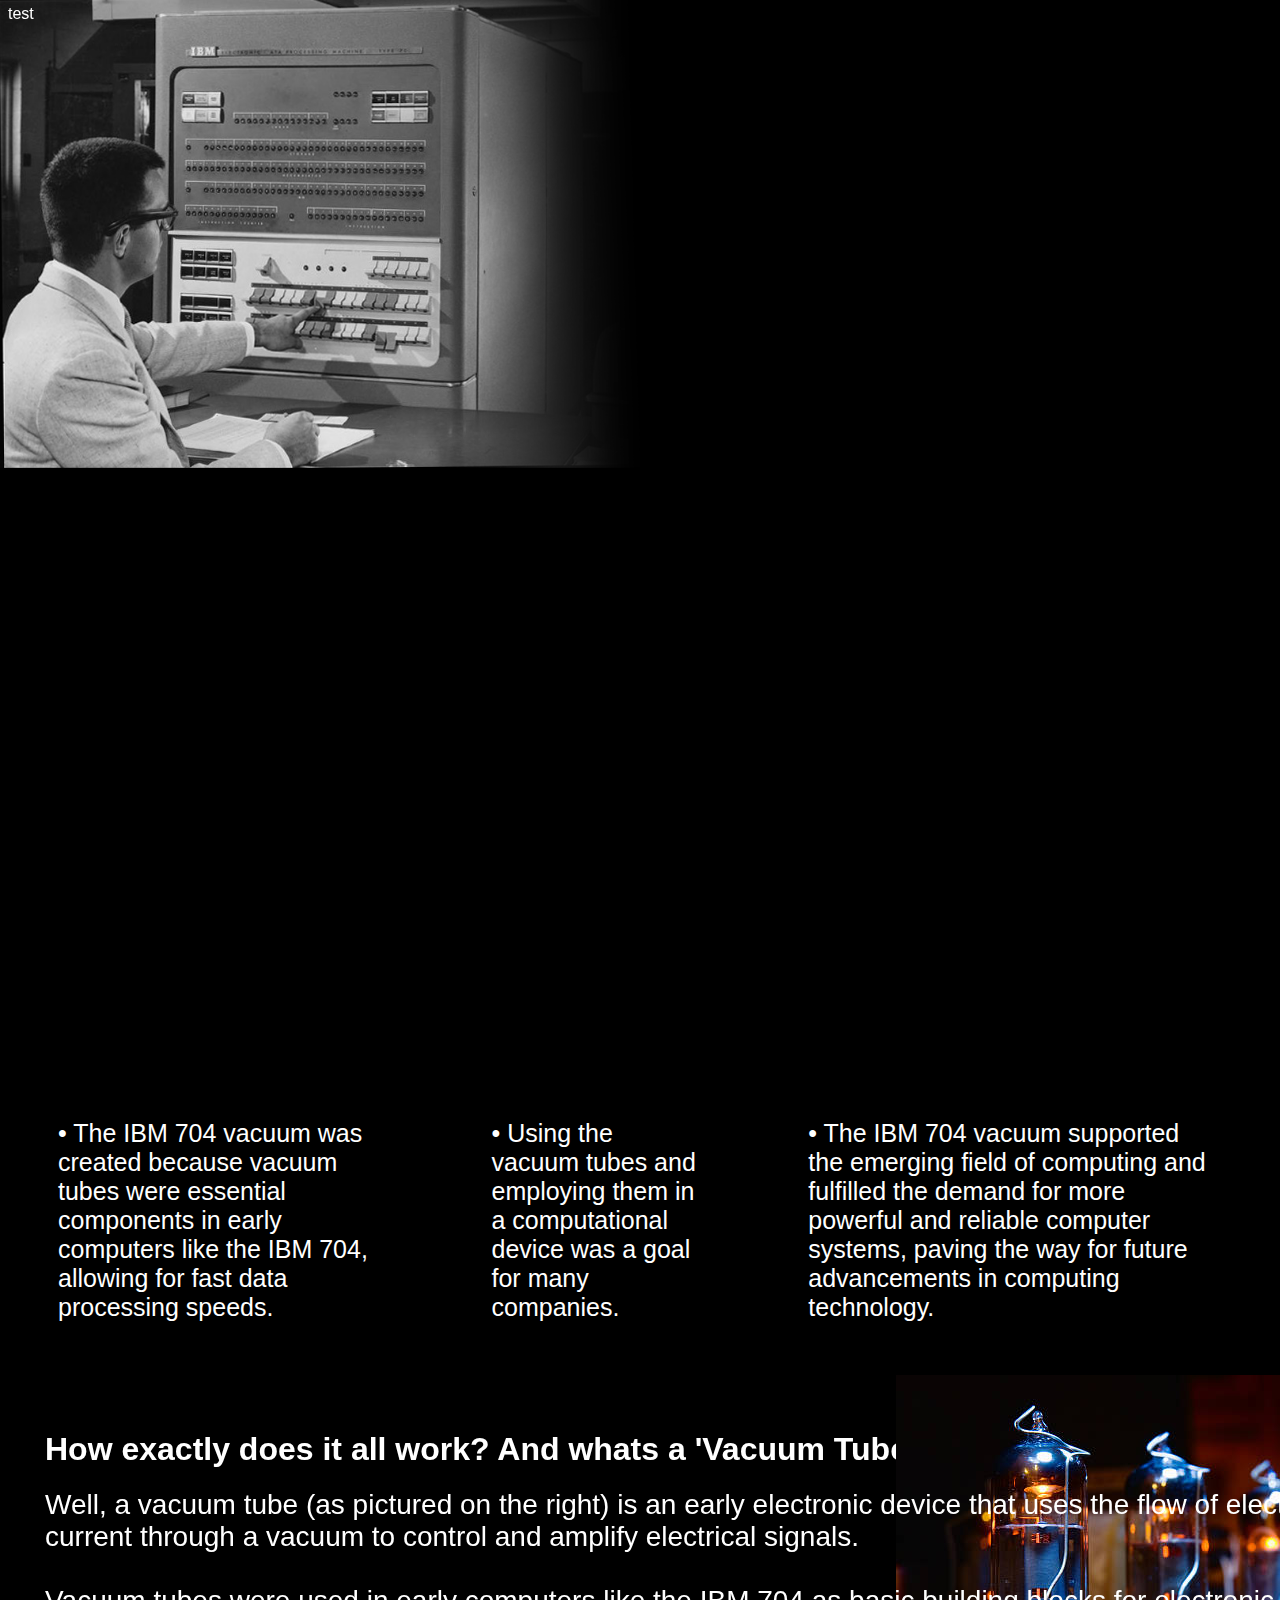
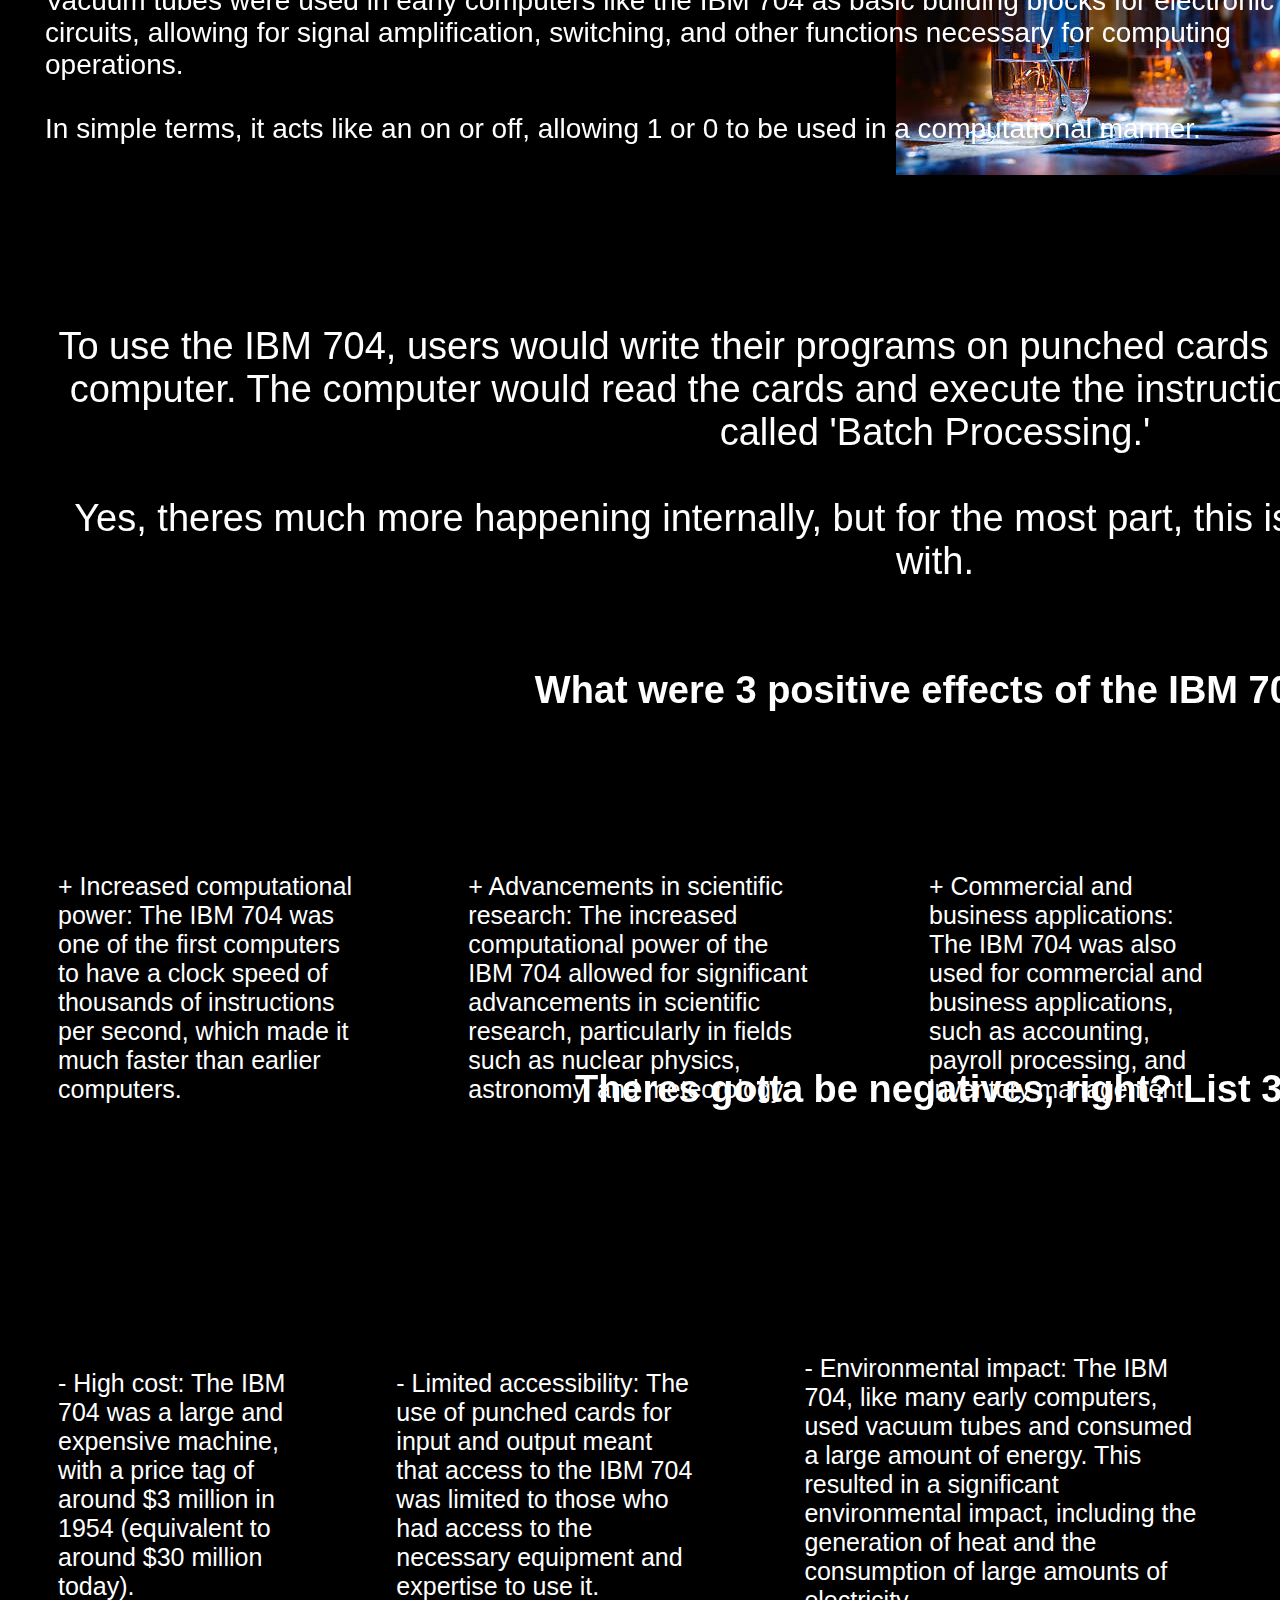
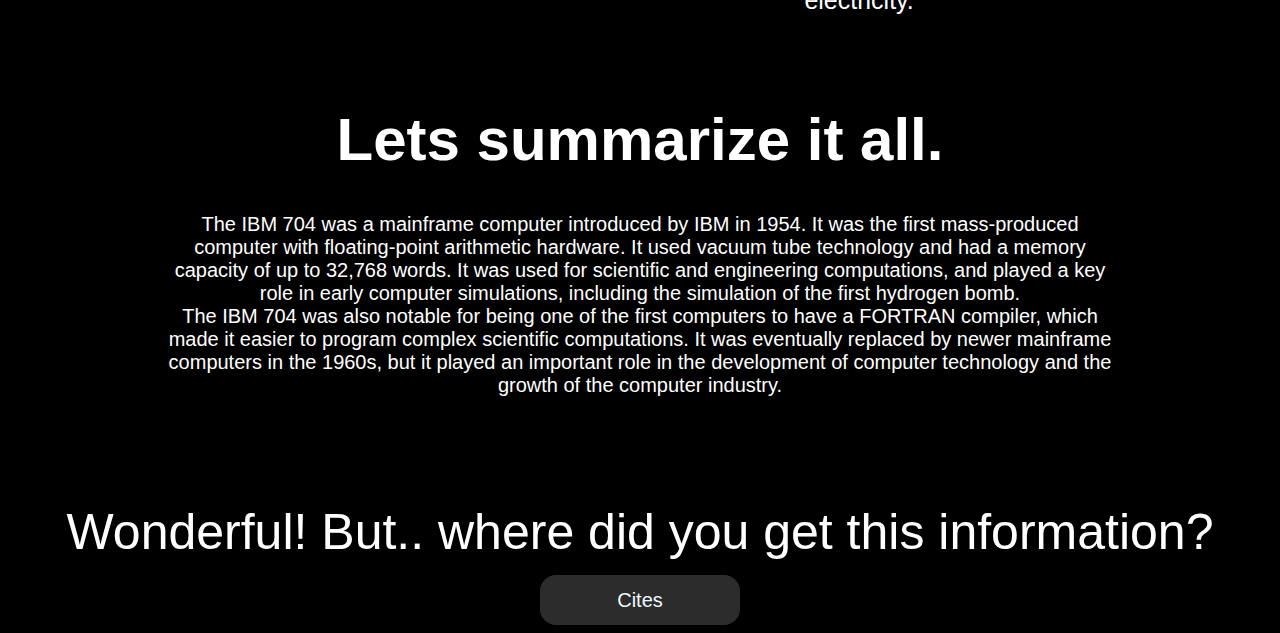
<file: index.html>
<!DOCTYPE html>
<html>

<head>
    <meta charset="UTF-8">
    <title>IBM 704</title>
    <link rel="stylesheet" type="text/css" href="style.css">
</head>

<body>

    <div class="zindex" id="zindextest">test</div>

    <div class="border"></div>

    <div class="nav fade-in">
        <div class="line"></div>
        <div class="dot"></div>
    </div>

    <div class="topinfo fade-in">
        <h1>The IBM 704 Vacuum</h1>
        <h2>AKA, The birth of the computer (But not the first!)</h2>
    </div>

    <div class="infobody1 fade-in">
        <p style="text-indent: 25px;">
            The IBM 704 'Vacuum' was a landmark achievement in the development of digital computing. Introduced in 1954,
            this machine was the first to employ magnetic core memory, which allowed it to store and manipulate large
            amounts of data with greater speed and reliability than previous computers. It was also the first computer
            to use floating-point arithmetic, which made it well-suited for scientific and engineering applications.
            <br><br>
            Although it was slow by today's standards and required a human operator, the IBM 704 Vacuum set the stage
            for the development of smaller, faster, and more powerful computers. Its technological innovations and
            engineering breakthroughs laid the foundation for a new era of computing, and it helped pave the way for the
            digital revolution that transformed industries and societies worldwide.
            <br><br>
            Beyond its technical achievements, the IBM 704 Vacuum was also notable for its role in shaping the future of
            computing education and research. It was widely used in universities and research centers, where it helped
            train the next generation of computer scientists and engineers. Its influence extended far beyond its time,
            and it remains a landmark achievement in the history of computing.
        </p>
    </div>

    <div class="midinfo1">
        <h1 id="midinfoh1" class="midinfoh1" style="text-indent: 25px;">
            But what was so special about it?
        </h1>
    </div>

    <div class="midinfo2">
        <h1 id="midinfoh2" class="midinfoh2">
            Well, theres a lot to know about it. Lets start with "Why it was created."
        </h1>
    </div>

    <div class="reasonsbullets">
        <div id="bullet1">
            • The IBM 704 vacuum was created because vacuum tubes were essential components in early computers like the
            IBM 704, allowing for fast data processing speeds.
        </div>
        <div id="bullet2">
            • Using the vacuum tubes and employing them in a computational device was a goal for many companies.
        </div>
        <div id="bullet3">
            • The IBM 704 vacuum supported the emerging field of computing and fulfilled the demand for more powerful
            and
            reliable computer systems, paving the way for future advancements in computing technology.
        </div>
    </div>

    <div class="midinfo3">
        <h1 id="midinfoh3" class="midinfoh3">
            <br>
            How exactly does it all work? And whats a 'Vacuum Tube?'
        </h1>
    </div>

    <div class="vacimg"></div>

    <div class="vactext">
        <br><br>
        Well, a vacuum tube (as pictured on the right) is an early electronic device that uses the flow of electric
        current through a vacuum to control and amplify electrical signals.
        <br><br>
        Vacuum tubes were used in early computers like the IBM 704 as basic building blocks for electronic circuits,
        allowing for signal amplification, switching, and other functions necessary for computing operations.
        <br><br>
        In simple terms, it acts like an on or off, allowing 1 or 0 to be used in a computational manner.
    </div>

    <div class="simplehow">
        To use the IBM 704, users would write their programs on punched cards and then load the cards into the computer.
        The computer would read the cards and execute the instructions one by one. This process is called 'Batch
        Processing.'
        <br><br>
        Yes, theres much more happening internally, but for the most part, this is how it ran and was interacted with.
        <br><br><br>
        <b>What were 3 positive effects of the IBM 704?</b>
    </div>

    <div class="positives">
        <div id="bullet1">
            + Increased computational power: The IBM 704 was one of the first computers to have a clock speed of
            thousands of instructions per second, which made it much faster than earlier computers.
        </div>
        <div id="bullet2">
            + Advancements in scientific research: The increased computational power of the IBM 704 allowed for
            significant advancements in scientific research, particularly in fields such as nuclear physics, astronomy,
            and meteorology.
        </div>
        <div id="bullet3">
            + Commercial and business applications: The IBM 704 was also used for commercial and business applications,
            such as accounting, payroll processing, and inventory management.
        </div>
    </div>

    <div class="simplehow2">
        <br><b>Theres gotta be negatives, right? List 3!</b>
    </div>

    <div class="negatives">
        <div id="bullet1">
            - High cost: The IBM 704 was a large and expensive machine, with a price tag of around $3 million in 1954
            (equivalent to around $30 million today).
        </div>
        <div id="bullet2">
            - Limited accessibility: The use of punched cards for input and output meant that access to the IBM 704 was
            limited to those who had access to the necessary equipment and expertise to use it.
        </div>
        <div id="bullet3">
            - Environmental impact: The IBM 704, like many early computers, used vacuum tubes and consumed a large
            amount of energy. This resulted in a significant environmental impact, including the generation of heat and
            the consumption of large amounts of electricity.
        </div>
    </div>

    <h1 style="font-size: 60px; width: 100%; text-align: center;">Lets summarize it all.</h1>

    <div class="centered">
        <p style="font-size: 20px; width: 950px;">
            The IBM 704 was a mainframe computer introduced by IBM in 1954. It was the first mass-produced computer with
            floating-point arithmetic hardware. It used vacuum tube technology and had a memory capacity of up to 32,768
            words. It was used for scientific and engineering computations, and played a key role in early computer
            simulations, including the simulation of the first hydrogen bomb.
            <br>
            The IBM 704 was also notable for being one of the first computers to have a FORTRAN compiler, which made it
            easier to program complex scientific computations. It was eventually replaced by newer mainframe computers
            in the 1960s, but it played an important role in the development of computer technology and the growth of
            the computer industry.
        </p>
    </div>

    <br><br><br><br><br><br>

    <div id="ending" class="ending" style="width: 100%; font-size: 50px; text-align: center;">
        Wonderful! But.. where did you get this information?
        <form action="./cites.html">
            <input style="width: 200px; height: 50px; font-size: 20px; background-color: rgb(44, 44, 44); border-style: none; border-radius: 1rem; color: aliceblue; cursor: pointer;" type="submit" value="Cites" />
        </form>        
    </div>

    <div class="container">
        <div class="arrow" id="arrow"></div>
    </div>

    <script src="index.js"></script>
</body>

</html>
</file>
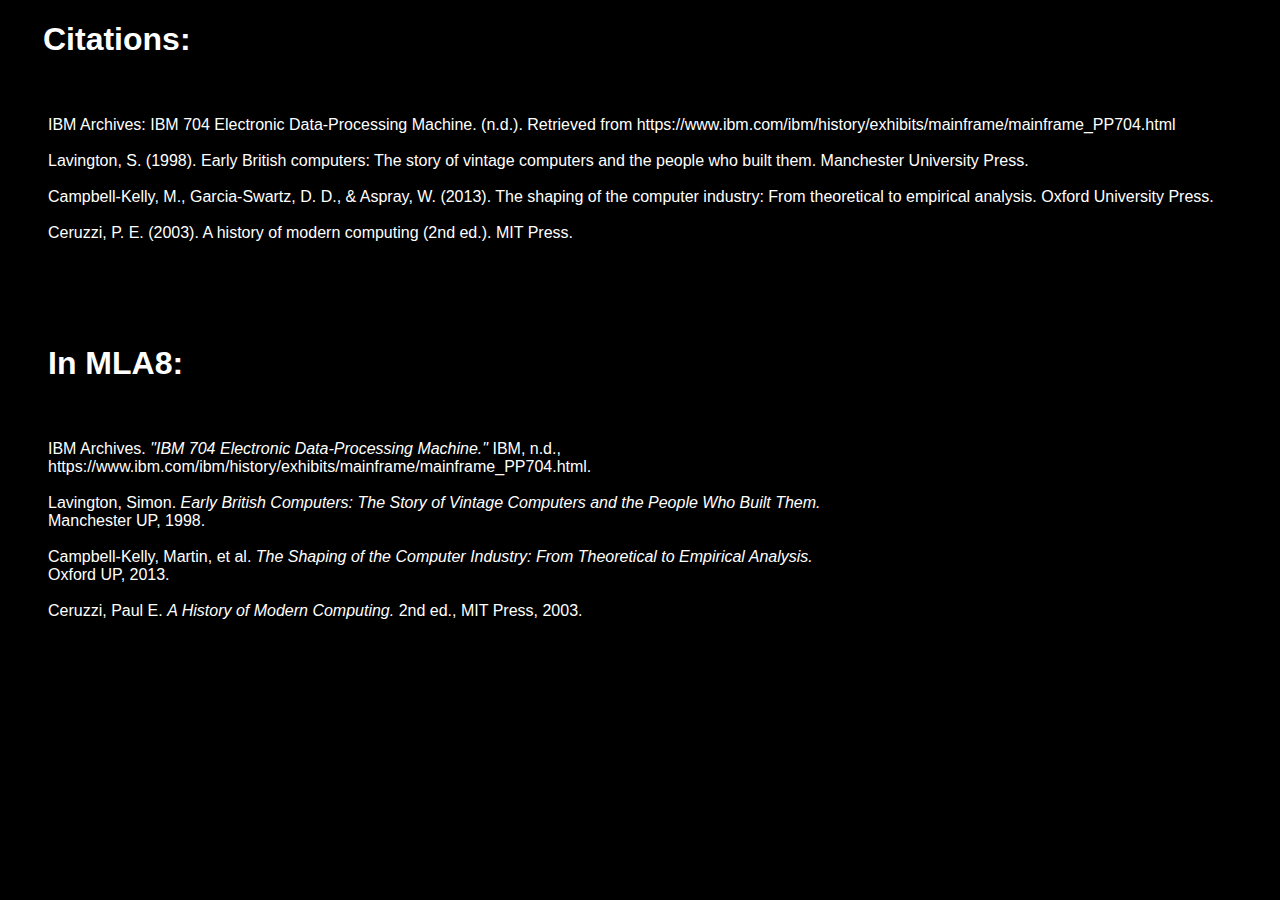
<file: cites.html>
<!DOCTYPE html>
<html>

<head>
    <title>Citations</title>
    <style>
        body {
            font-family: Arial, Helvetica, sans-serif;
            background-color: black;
            color: white;
        }

        ul {
            list-style-type: none;
        }

        li {
            margin-bottom: 10px;
        }
    </style>
</head>

<body>
    <h1 style="padding-left: 35px;">Citations:</h1>
    <ul>
        <br><br>
        <li>IBM Archives: IBM 704 Electronic Data-Processing Machine. (n.d.). Retrieved from
            https://www.ibm.com/ibm/history/exhibits/mainframe/mainframe_PP704.html
            <br><br>
            Lavington, S. (1998). Early British computers: The story of vintage computers and the people who built them.
            Manchester University Press.
            <br><br>
            Campbell-Kelly, M., Garcia-Swartz, D. D., & Aspray, W. (2013). The shaping of the computer industry: From
            theoretical to empirical analysis. Oxford University Press.
            <br><br>
            Ceruzzi, P. E. (2003). A history of modern computing (2nd ed.). MIT Press.
        </li>
        <br><br><br><br>
        <h1>In MLA8:</h1>
        <br><br>
        <li>IBM Archives. <i>"IBM 704 Electronic Data-Processing Machine."</i> IBM, n.d.,<br>
            https://www.ibm.com/ibm/history/exhibits/mainframe/mainframe_PP704.html.
            <br><br>
            Lavington, Simon. <i>Early British Computers: The Story of Vintage Computers and the People Who Built Them.</i>
            <br>Manchester UP, 1998.
            <br><br>
            Campbell-Kelly, Martin, et al. <i>The Shaping of the Computer Industry: From Theoretical to Empirical Analysis.</i><br>
            Oxford UP, 2013.
            <br><br>
            Ceruzzi, Paul E. <i>A History of Modern Computing.</i> 2nd ed., MIT Press, 2003.
        </li>
    </ul>
</body>

</html>
</file>
<file: style.css>
body {
    font-family: Arial, Helvetica, sans-serif;
    color: white;
    background-color: black;
    background-image: url('./img1.png');
    background-repeat: no-repeat;
    background-size: 50%;
    overflow: hidden;
    overflow-y: scroll;
}


body::-webkit-scrollbar {
    width: 0;
}

.fade-in {
    opacity: 0;
    animation: fadeIn 2s ease-in-out forwards;
}

@keyframes fadeIn {
    from {
        opacity: 0;
    }

    to {
        opacity: 1;
    }
}

.topinfo {
    position: relative;
    left: 50%;
    height: 50px;
}

.topinfo>h1 {
    position: relative;
    left: -10px;
    font-size: 87px;
}

.topinfo>h2 {
    position: relative;
    top: -70px;
}

.infobody1 {
    position: relative;
    left: 50%;
    top: 120px;
    width: 850px;
}

.midinfo1 {
    position: absolute;
    top: 690px;
    font-size: 57.5px;
}

.midinfo2 {
    position: absolute;
    top: 950px;
    font-size: 15px;
}

.zindex {
    top: 5px;
    position: fixed;
}

.midinfoh1 {
    opacity: 0;
    transition: all 1s;
}

html {
    scroll-behavior: smooth;
}

.midinfoh2 {
    position: absolute;
    left: 35px;
    width: 1250px;
    height: 250px;
}

.midinfoh2 {
    opacity: 0;
    transition: all 1s;
}

.midinfoh3 {
    position: absolute;
    left: 35px;
    width: 1250px;
    height: 250px;
    left: 45px;
}

.vacimg {
    position: absolute;
    top: 1375px;
    left: 70%;
    background-image: url("./tubes.jpg");
    width: 500px;
    height: 400px;
}

.vactext {
    position: absolute;
    top: 1425px;
    left: 45px;
    width: 1300px;
    height: 400px;
    font-size: 28px;
}

.simplehow {
    position: absolute;
    top: 1925px;
    left: 45px;
    width: 1780px;
    height: 400px;
    font-size: 38px;
    text-align: center;
    margin: auto;
}

.simplehow2 {
    position: absolute;
    top: 2625px;
    left: 45px;
    width: 1780px;
    height: 400px;
    font-size: 38px;
    text-align: center;
    margin: auto;
}

.midinfoh2 {
    opacity: 0;
    transition: all 1s;
}

.infobody1>p {
    font-size: 20px;
}

.positives {
    display: flex;
    justify-content: space-between;
    align-items: center;
    margin-top: 1050px;
}

.positives div {
    font-size: 25px;
    margin-right: 10px;
    padding: 50px;
}

.negatives {
    display: flex;
    justify-content: space-between;
    align-items: center;
    margin-top: 150px;
}

.negatives div {
    font-size: 25px;
    margin-right: 10px;
    padding: 50px;
}

.reasonsbullets {
    display: flex;
    justify-content: space-between;
    align-items: center;
    margin-top: 550px;
}

.reasonsbullets div {
    font-size: 25px;
    margin-right: 10px;
    padding: 50px;
}




.centered {
    display: flex;
    justify-content: center;
    align-items: center;
    height: 20vh;
  }
  
  .centered p {
    text-align: center;
  }


.nav {
    position: fixed;
    top: 15px;
    right: 15px;
    bottom: 15px;
    width: 10px;
    background-color: transparent;
    z-index: 9999;
}

.line {
    position: absolute;
    top: 0;
    bottom: 0;
    right: 0;
    width: 1px;
    background-color: #ffffff;
}

.dot {
    position: absolute;
    width: 8px;
    height: 8px;
    border-radius: 50%;
    background-color: #f0f0f0;
    top: calc(15px + (100% - 30px) * var(--scroll));
    right: -4px;
    transition: top 0.2s ease-in-out;
}

.container {
    position: fixed;
    bottom: 0;
    left: 50%;
    transform: translateX(-50%);
}

.arrow {
    rotate: 180deg;
    width: 0;
    height: 0;
    border-left: 20px solid transparent;
    border-right: 20px solid transparent;
    border-bottom: 30px solid #fff;
    transform: translateY(0);
    animation: bounce 1s infinite;
    transition-timing-function: cubic-bezier(.17, .67, .83, .67);
    transition: all 2s;
    opacity: 0;
}

.show {
    opacity: 1;
}

@keyframes bounce {

    0%,
    20%,
    50%,
    80%,
    100% {
        transform: translateY(0);
    }

    40% {
        transform: translateY(15px);
    }

    60% {
        transform: translateY(10px);
    }
}
</file>
